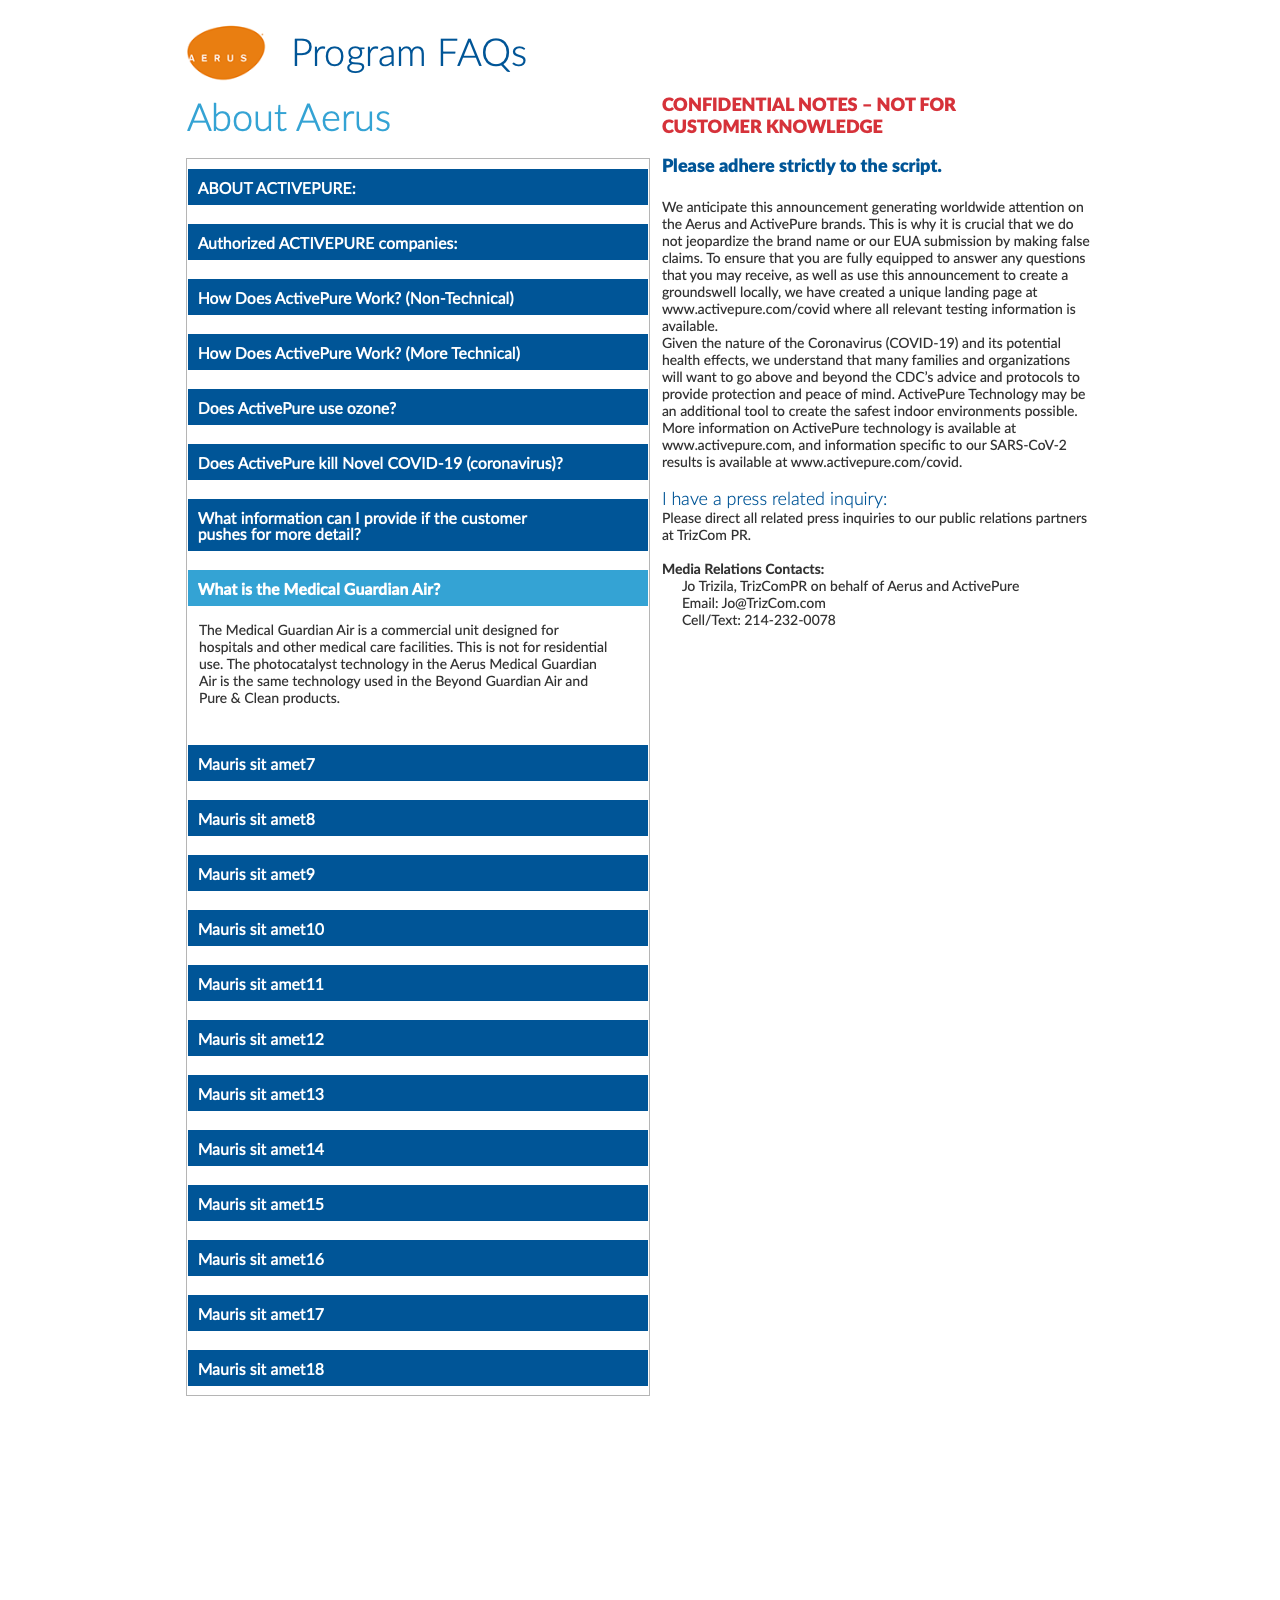
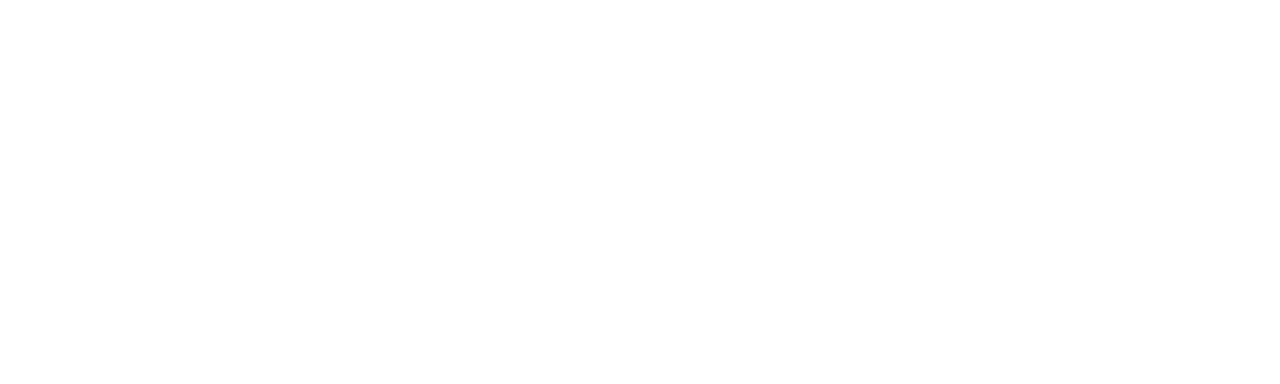
<file: index.html>
<!DOCTYPE html>
<html class="nojs html css_verticalspacer" lang="en-US">
 <head>

  <meta http-equiv="Content-type" content="text/html;charset=UTF-8"/>
  <meta name="generator" content="2018.1.1.386"/>
  <meta name="viewport" content="width=device-width, initial-scale=1.0"/>
  
  <script type="text/javascript">
   // Update the 'nojs'/'js' class on the html node
document.documentElement.className = document.documentElement.className.replace(/\bnojs\b/g, 'js');

// Check that all required assets are uploaded and up-to-date
if(typeof Muse == "undefined") window.Muse = {}; window.Muse.assets = {"required":["museutils.js", "museconfig.js", "webpro.js", "musewpdisclosure.js", "jquery.watch.js", "require.js", "index.css"], "outOfDate":[]};
</script>
  
  <title>Home</title>
  <!-- CSS -->
  <link rel="stylesheet" type="text/css" href="css/site_global.css?crc=444006867"/>
  <link rel="stylesheet" type="text/css" href="css/master_faq-home.css?crc=3974967388"/>
  <link rel="stylesheet" type="text/css" href="css/index.css?crc=4148141003" id="pagesheet"/>
   </head>
 <body>

  <div class="clearfix borderbox" id="page"><!-- column -->
   <div class="clearfix colelem" id="pu192"><!-- group -->
    <div class="clip_frame grpelem" id="u192"><!-- image -->
     <img class="block" id="u192_img" src="images/aerus_llc_main_logo.png?crc=129694230" alt="" data-heightwidthratio="0.6237623762376238" data-image-width="101" data-image-height="63"/>
    </div>
    <img class="grpelem" id="u204-4" alt="Program FAQs" src="images/u204-4.png?crc=379820986" data-image-width="598"/><!-- rasterized frame -->
   </div>
   <div class="clearfix colelem" id="ppu736-4"><!-- group -->
    <div class="clearfix grpelem" id="pu736-4"><!-- column -->
     <img class="colelem" id="u736-4" alt="About Aerus" src="images/u736-4.png?crc=3846044059" data-image-width="460"/><!-- rasterized frame -->
     <ul class="AccordionWidget clearfix colelem" id="accordionu737" data-visibility="changed" style="visibility:hidden"><!-- vertical box -->
      <li class="AccordionPanel clearfix colelem" id="u751"><!-- vertical box --><div class="AccordionPanelTab colelem" id="u754"><!-- state-based BG images --><img alt="ABOUT ACTIVEPURE: " src="images/blank.gif?crc=4208392903"/><div class="fluid_height_spacer"></div></div><div class="AccordionPanelContent disn clearfix colelem" id="u752"><!-- group --><img class="grpelem" id="u753-4" alt="Our patented ActivePure® technology was initially developed in partnership with NASA for applications in the space program. Aerus has evolved the technology for commercial and residential use in air and surface purification. Our ActivePure technology has been recognized by the Space Foundation and Aerus was recently inducted into the Space Technology Hall of Fame - as one of only 75 technologies to receive this honor in thirty years. ActivePure® Technology is trusted by hotels, daycare facilities, professional athletic facilities, the Liberty Bell, and the Ground Zero Museum. " src="images/u753-4.png?crc=409611588" data-image-width="446"/><!-- rasterized frame --></div></li>
      <li class="AccordionPanel clearfix colelem" id="u788"><!-- vertical box --><div class="AccordionPanelTab colelem" id="u789"><!-- state-based BG images --><img alt="Authorized ACTIVEPURE companies: " src="images/blank.gif?crc=4208392903"/><div class="fluid_height_spacer"></div></div><div class="AccordionPanelContent disn clearfix colelem" id="u790"><!-- group --><img class="grpelem" id="u791-19" alt="Aerus has several authorized subsidiaries which carry products with ActivePure technology. These subsidiaries (sister companies) are: ActivTek Airscrubber by Aerus Aerus Beyond by Aerus Vollara Allergy Buyers Club is a sister company which offers “Space Certified Technology” Aerus, its sister companies, and ActivePure are not affiliated with EcoQuest. " src="images/u791-19.png?crc=300690785" data-image-width="432"/><!-- rasterized frame --></div></li>
      <li class="AccordionPanel clearfix colelem" id="u755"><!-- vertical box --><div class="AccordionPanelTab colelem" id="u756"><!-- state-based BG images --><img alt="How Does ActivePure Work? (Non-Technical)" src="images/blank.gif?crc=4208392903"/><div class="fluid_height_spacer"></div></div><div class="AccordionPanelContent disn clearfix colelem" id="u757"><!-- group --><img class="grpelem" id="u758-4" alt="ActivePure® is the only Certified Space Technology that works to continuously clean and protect air and surfaces 24 hours a day. This proprietary technology works by pulling microscopic water and oxygen molecules into the purification unit. Once inside these molecules will pass through an ActivePure® honeycomb cell. Once inside the cell, the molecules are transformed into friendly-yet-powerful hydrogen peroxide molecules. When they’re released back into the air, the supercharged ActivePure® molecules seek and rapidly destroy contaminants, fungi, mold, and odor-causing bacteria – even ones that try to hide in hard-to-reach cracks and crevasses. Unlike a HEPA filter that just removes particulates from the air, the ActivePure® molecules remove viruses, bacteria and VOCs from surfaces and clothes. This technology is completely safe for humans, pets, and plants. " src="images/u758-4.png?crc=4154667777" data-image-width="434"/><!-- rasterized frame --></div></li>
      <li class="AccordionPanel clearfix colelem" id="u769"><!-- vertical box --><div class="AccordionPanelTab colelem" id="u772"><!-- state-based BG images --><img alt="How Does ActivePure Work? (More Technical)" src="images/blank.gif?crc=4208392903"/><div class="fluid_height_spacer"></div></div><div class="AccordionPanelContent disn clearfix colelem" id="u770"><!-- group --><img class="grpelem" id="u771-4" alt="ActivePure® Technology is derived from NASA Technology as used on the International Space Station. It is the only Certified Space Technology in the world in its class. ActivePure® Technology utilizes a proprietary hydrophilic photo catalytic coating, consisting of non-nano titanium dioxide with a proprietary combination of additional transition elements to enhance efficiency. Activated by a specific wavelength of ultraviolet light, oxygen and humidity are extracted from the air to create a host of powerful oxidizers that target air and surface pollution. These oxidizers are extremely effective at destroying bacteria, volatile organic compounds (VOCs) and other environmental contaminants. ActivePure Technology does not create harmful chemicals but instead uses oxidizers found naturally occurring in the environment. These oxidizers are not harmful to humans, pets or plants and are completely safe for indoor use." src="images/u771-4.png?crc=79188384" data-image-width="434"/><!-- rasterized frame --></div></li>
      <li class="AccordionPanel clearfix colelem" id="u762"><!-- vertical box --><div class="AccordionPanelTab colelem" id="u763"><!-- state-based BG images --><img alt="Does ActivePure use ozone?" src="images/blank.gif?crc=4208392903"/><div class="fluid_height_spacer"></div></div><div class="AccordionPanelContent disn clearfix colelem" id="u764"><!-- group --><img class="grpelem" id="u765-4" alt="No. One of the benefits of ActivePure technology is that it accomplishes high levels of air purification without the use of ozone. " width="434" height="53" src="images/u765-4.png?crc=165734007"/><!-- rasterized frame --></div></li>
      <li class="AccordionPanel clearfix colelem" id="u742"><!-- vertical box --><div class="AccordionPanelTab colelem" id="u746"><!-- state-based BG images --><img alt="Does ActivePure kill Novel COVID-19 (coronavirus)? " src="images/blank.gif?crc=4208392903"/><div class="fluid_height_spacer"></div></div><div class="AccordionPanelContent disn clearfix colelem" id="u743"><!-- group --><img class="grpelem" id="u744-10" alt="Please see: In independent laboratory testing of the Aerus Hydroxyl Blaster with ActivePure technology the testing confirmed the product kills the SARS-CoV-2 virus on surfaces. The testing data conducted by independent Food and Drug Administration-compliant laboratory, MRIGlobal established a 99.98% surface kill rate of live SARS-CoV-2 virus in seven hours. As you may know, SARS-CoV-2 is the virus which causes Covid-19. The photocatalyst technology in the Aerus Hydroxyl Blaster is the same technology used in the Beyond Guardian Air and Pure &amp; Clean products. Additionally, Aerus is also running independent laboratory tests to demonstrate the efficacy of ActivePure Technology on airborne SARS-CoV-2 virus. We hope to have results soon. " width="437" height="276" src="images/u744-10.png?crc=4283402278"/><!-- rasterized frame --><div class="grpelem" id="u745"><!-- custom html --><a href=""http://www.activepure.com/covid/">www.activepure.com/covid/</a></div></div></li>
      <li class="AccordionPanel clearfix colelem" id="u747"><!-- vertical box --><div class="AccordionPanelTab colelem" id="u748"><!-- state-based BG images --><img alt="What information can I provide if the customer  pushes for more detail?" src="images/blank.gif?crc=4208392903"/><div class="fluid_height_spacer"></div></div><div class="AccordionPanelContent disn clearfix colelem" id="u749"><!-- group --><img class="grpelem" id="u750-21" alt="Controlled, independent laboratory studies have established the efficacy of ActivePure Technology in Aerus products including: 93% surface kill in three hours of live SARS-CoV-2, even when covered by a protective biofilm, with the Aerus Hydroxyl Blaster with ActivePure Technology   98% surface kill in six hours of live SARS-CoV-2, even when covered by a protective biofilm, with the Aerus Hydroxyl Blaster with ActivePure Technology More information on ActivePure technology is available at www.activepure.com, and information specific to our SARS-CoV-2 results is available at www.activepure.com/covid. " src="images/u750-21.png?crc=4064522354" data-image-width="423"/><!-- rasterized frame --></div></li>
      <li class="AccordionPanel clearfix colelem" id="u738"><!-- vertical box --><div class="AccordionPanelTab colelem" id="u739"><!-- state-based BG images --><img alt="What is the Medical Guardian Air?" src="images/blank.gif?crc=4208392903"/><div class="fluid_height_spacer"></div></div><div class="AccordionPanelContent clearfix colelem" id="u740"><!-- group --><img class="grpelem" id="u741-4" alt="The Medical Guardian Air is a commercial unit designed for hospitals and other medical care facilities. This is not for residential use. The photocatalyst technology in the Aerus Medical Guardian Air is the same technology used in the Beyond Guardian Air and Pure &amp; Clean products." src="images/u741-4.png?crc=118474974" data-image-width="416"/><!-- rasterized frame --></div></li>
      <li class="AccordionPanel clearfix colelem" id="u773"><!-- vertical box --><div class="AccordionPanelTab colelem" id="u775"><!-- state-based BG images --><img alt="Mauris sit amet7" src="images/blank.gif?crc=4208392903"/><div class="fluid_height_spacer"></div></div><div class="AccordionPanelContent disn colelem" id="u774"><!-- simple frame --></div></li>
      <li class="AccordionPanel clearfix colelem" id="u801"><!-- vertical box --><div class="AccordionPanelTab colelem" id="u802"><!-- state-based BG images --><img alt="Mauris sit amet8" src="images/blank.gif?crc=4208392903"/><div class="fluid_height_spacer"></div></div><div class="AccordionPanelContent disn colelem" id="u803"><!-- simple frame --></div></li>
      <li class="AccordionPanel clearfix colelem" id="u776"><!-- vertical box --><div class="AccordionPanelTab colelem" id="u778"><!-- state-based BG images --><img alt="Mauris sit amet9" src="images/blank.gif?crc=4208392903"/><div class="fluid_height_spacer"></div></div><div class="AccordionPanelContent disn colelem" id="u777"><!-- simple frame --></div></li>
      <li class="AccordionPanel clearfix colelem" id="u782"><!-- vertical box --><div class="AccordionPanelTab colelem" id="u784"><!-- state-based BG images --><img alt="Mauris sit amet10" src="images/blank.gif?crc=4208392903"/><div class="fluid_height_spacer"></div></div><div class="AccordionPanelContent disn colelem" id="u783"><!-- simple frame --></div></li>
      <li class="AccordionPanel clearfix colelem" id="u804"><!-- vertical box --><div class="AccordionPanelTab colelem" id="u805"><!-- state-based BG images --><img alt="Mauris sit amet11" src="images/blank.gif?crc=4208392903"/><div class="fluid_height_spacer"></div></div><div class="AccordionPanelContent disn colelem" id="u806"><!-- simple frame --></div></li>
      <li class="AccordionPanel clearfix colelem" id="u779"><!-- vertical box --><div class="AccordionPanelTab colelem" id="u780"><!-- state-based BG images --><img alt="Mauris sit amet12" src="images/blank.gif?crc=4208392903"/><div class="fluid_height_spacer"></div></div><div class="AccordionPanelContent disn colelem" id="u781"><!-- simple frame --></div></li>
      <li class="AccordionPanel clearfix colelem" id="u785"><!-- vertical box --><div class="AccordionPanelTab colelem" id="u786"><!-- state-based BG images --><img alt="Mauris sit amet13" src="images/blank.gif?crc=4208392903"/><div class="fluid_height_spacer"></div></div><div class="AccordionPanelContent disn colelem" id="u787"><!-- simple frame --></div></li>
      <li class="AccordionPanel clearfix colelem" id="u792"><!-- vertical box --><div class="AccordionPanelTab colelem" id="u793"><!-- state-based BG images --><img alt="Mauris sit amet14" src="images/blank.gif?crc=4208392903"/><div class="fluid_height_spacer"></div></div><div class="AccordionPanelContent disn colelem" id="u794"><!-- simple frame --></div></li>
      <li class="AccordionPanel clearfix colelem" id="u766"><!-- vertical box --><div class="AccordionPanelTab colelem" id="u768"><!-- state-based BG images --><img alt="Mauris sit amet15" src="images/blank.gif?crc=4208392903"/><div class="fluid_height_spacer"></div></div><div class="AccordionPanelContent disn colelem" id="u767"><!-- simple frame --></div></li>
      <li class="AccordionPanel clearfix colelem" id="u759"><!-- vertical box --><div class="AccordionPanelTab colelem" id="u761"><!-- state-based BG images --><img alt="Mauris sit amet16" src="images/blank.gif?crc=4208392903"/><div class="fluid_height_spacer"></div></div><div class="AccordionPanelContent disn colelem" id="u760"><!-- simple frame --></div></li>
      <li class="AccordionPanel clearfix colelem" id="u795"><!-- vertical box --><div class="AccordionPanelTab colelem" id="u796"><!-- state-based BG images --><img alt="Mauris sit amet17" src="images/blank.gif?crc=4208392903"/><div class="fluid_height_spacer"></div></div><div class="AccordionPanelContent disn colelem" id="u797"><!-- simple frame --></div></li>
      <li class="AccordionPanel clearfix colelem" id="u798"><!-- vertical box --><div class="AccordionPanelTab colelem" id="u799"><!-- state-based BG images --><img alt="Mauris sit amet18" src="images/blank.gif?crc=4208392903"/><div class="fluid_height_spacer"></div></div><div class="AccordionPanelContent disn colelem" id="u800"><!-- simple frame --></div></li>
     </ul>
    </div>
    <img class="grpelem" id="u807-33" alt="CONFIDENTIAL NOTES – NOT FOR  CUSTOMER KNOWLEDGE Please adhere strictly to the script. We anticipate this announcement generating worldwide attention on the Aerus and ActivePure brands. This is why it is crucial that we do not jeopardize the brand name or our EUA submission by making false claims. To ensure that you are fully equipped to answer any questions that you may receive, as well as use this announcement to create a groundswell locally, we have created a unique landing page at www.activepure.com/covid where all relevant testing information is available. Given the nature of the Coronavirus (COVID-19) and its potential health effects, we understand that many families and organizations will want to go above and beyond the CDC’s advice and protocols to provide protection and peace of mind. ActivePure Technology may be an additional tool to create the safest indoor environments possible. More information on ActivePure technology is available at www.activepure.com, and information specific to our SARS-CoV-2 results is available at www.activepure.com/covid. I have a press related inquiry: Please direct all related press inquiries to our public relations partners at TrizCom PR.  Media Relations Contacts: Jo Trizila, TrizComPR on behalf of Aerus and ActivePure Email: Jo@TrizCom.com Cell/Text: 214-232-0078 " src="images/u807-33.png?crc=3927748437" data-image-width="432"/><!-- rasterized frame -->
   </div>
   <div class="verticalspacer" data-offset-top="1056" data-content-above-spacer="1055" data-content-below-spacer="587" data-sizePolicy="fixed" data-pintopage="page_fixedLeft"></div>
  </div>
  <div class="preload_images">
   <img class="preload" src="images/u754-r.png?crc=531569010" alt=""/>
   <img class="preload" src="images/u754-m.png?crc=4209924422" alt=""/>
   <img class="preload" src="images/u754-a.png?crc=444053461" alt=""/>
   <img class="preload" src="images/u789-r.png?crc=3846925106" alt=""/>
   <img class="preload" src="images/u789-m.png?crc=3777503198" alt=""/>
   <img class="preload" src="images/u789-a.png?crc=511724418" alt=""/>
   <img class="preload" src="images/u756-r.png?crc=3773165414" alt=""/>
   <img class="preload" src="images/u756-m.png?crc=368133467" alt=""/>
   <img class="preload" src="images/u756-a.png?crc=76545610" alt=""/>
   <img class="preload" src="images/u772-r.png?crc=477906092" alt=""/>
   <img class="preload" src="images/u772-m.png?crc=3875338441" alt=""/>
   <img class="preload" src="images/u772-a.png?crc=40763582" alt=""/>
   <img class="preload" src="images/u763-r.png?crc=4025782335" alt=""/>
   <img class="preload" src="images/u763-m.png?crc=3992586151" alt=""/>
   <img class="preload" src="images/u763-a.png?crc=3898047428" alt=""/>
   <img class="preload" src="images/u746-r.png?crc=3944637220" alt=""/>
   <img class="preload" src="images/u746-m.png?crc=4118660756" alt=""/>
   <img class="preload" src="images/u746-a.png?crc=115502377" alt=""/>
   <img class="preload" src="images/u748-r.png?crc=115703349" alt=""/>
   <img class="preload" src="images/u748-m.png?crc=370403471" alt=""/>
   <img class="preload" src="images/u748-a.png?crc=3882412411" alt=""/>
   <img class="preload" src="images/u739-r.png?crc=248801261" alt=""/>
   <img class="preload" src="images/u739-m.png?crc=3942957909" alt=""/>
   <img class="preload" src="images/u739-a.png?crc=471194936" alt=""/>
   <img class="preload" src="images/u775-r.png?crc=285147525" alt=""/>
   <img class="preload" src="images/u775-m.png?crc=111920053" alt=""/>
   <img class="preload" src="images/u775-a.png?crc=382798982" alt=""/>
   <img class="preload" src="images/u802-r.png?crc=35050314" alt=""/>
   <img class="preload" src="images/u802-m.png?crc=4158205985" alt=""/>
   <img class="preload" src="images/u802-a.png?crc=4089216002" alt=""/>
   <img class="preload" src="images/u778-r.png?crc=373083417" alt=""/>
   <img class="preload" src="images/u778-m.png?crc=378462300" alt=""/>
   <img class="preload" src="images/u778-a.png?crc=213673131" alt=""/>
   <img class="preload" src="images/u784-r.png?crc=4099192652" alt=""/>
   <img class="preload" src="images/u784-m.png?crc=23414719" alt=""/>
   <img class="preload" src="images/u784-a.png?crc=231116479" alt=""/>
   <img class="preload" src="images/u805-r.png?crc=329495711" alt=""/>
   <img class="preload" src="images/u805-m.png?crc=3963163971" alt=""/>
   <img class="preload" src="images/u805-a.png?crc=165929788" alt=""/>
   <img class="preload" src="images/u780-r.png?crc=3831727343" alt=""/>
   <img class="preload" src="images/u780-m.png?crc=402120449" alt=""/>
   <img class="preload" src="images/u780-a.png?crc=249157675" alt=""/>
   <img class="preload" src="images/u786-r.png?crc=109242018" alt=""/>
   <img class="preload" src="images/u786-m.png?crc=3953372095" alt=""/>
   <img class="preload" src="images/u786-a.png?crc=181370048" alt=""/>
   <img class="preload" src="images/u793-r.png?crc=4192349126" alt=""/>
   <img class="preload" src="images/u793-m.png?crc=4084217625" alt=""/>
   <img class="preload" src="images/u793-a.png?crc=4246960632" alt=""/>
   <img class="preload" src="images/u768-r.png?crc=534105261" alt=""/>
   <img class="preload" src="images/u768-m.png?crc=3924652348" alt=""/>
   <img class="preload" src="images/u768-a.png?crc=73247484" alt=""/>
   <img class="preload" src="images/u761-r.png?crc=42845043" alt=""/>
   <img class="preload" src="images/u761-m.png?crc=3839511837" alt=""/>
   <img class="preload" src="images/u761-a.png?crc=4175379521" alt=""/>
   <img class="preload" src="images/u796-r.png?crc=514580602" alt=""/>
   <img class="preload" src="images/u796-m.png?crc=358727565" alt=""/>
   <img class="preload" src="images/u796-a.png?crc=3791164032" alt=""/>
   <img class="preload" src="images/u799-r.png?crc=86932974" alt=""/>
   <img class="preload" src="images/u799-m.png?crc=275837415" alt=""/>
   <img class="preload" src="images/u799-a.png?crc=242127753" alt=""/>
  </div>
  <!-- Other scripts -->
  <script type="text/javascript">
   // Decide whether to suppress missing file error or not based on preference setting
var suppressMissingFileError = false
</script>
  <script type="text/javascript">
   window.Muse.assets.check=function(c){if(!window.Muse.assets.checked){window.Muse.assets.checked=!0;var b={},d=function(a,b){if(window.getComputedStyle){var c=window.getComputedStyle(a,null);return c&&c.getPropertyValue(b)||c&&c[b]||""}if(document.documentElement.currentStyle)return(c=a.currentStyle)&&c[b]||a.style&&a.style[b]||"";return""},a=function(a){if(a.match(/^rgb/))return a=a.replace(/\s+/g,"").match(/([\d\,]+)/gi)[0].split(","),(parseInt(a[0])<<16)+(parseInt(a[1])<<8)+parseInt(a[2]);if(a.match(/^\#/))return parseInt(a.substr(1),
16);return 0},f=function(f){for(var g=document.getElementsByTagName("link"),j=0;j<g.length;j++)if("text/css"==g[j].type){var l=(g[j].href||"").match(/\/?css\/([\w\-]+\.css)\?crc=(\d+)/);if(!l||!l[1]||!l[2])break;b[l[1]]=l[2]}g=document.createElement("div");g.className="version";g.style.cssText="display:none; width:1px; height:1px;";document.getElementsByTagName("body")[0].appendChild(g);for(j=0;j<Muse.assets.required.length;){var l=Muse.assets.required[j],k=l.match(/([\w\-\.]+)\.(\w+)$/),i=k&&k[1]?
k[1]:null,k=k&&k[2]?k[2]:null;switch(k.toLowerCase()){case "css":i=i.replace(/\W/gi,"_").replace(/^([^a-z])/gi,"_$1");g.className+=" "+i;i=a(d(g,"color"));k=a(d(g,"backgroundColor"));i!=0||k!=0?(Muse.assets.required.splice(j,1),"undefined"!=typeof b[l]&&(i!=b[l]>>>24||k!=(b[l]&16777215))&&Muse.assets.outOfDate.push(l)):j++;g.className="version";break;case "js":j++;break;default:throw Error("Unsupported file type: "+k);}}c?c().jquery!="1.8.3"&&Muse.assets.outOfDate.push("jquery-1.8.3.min.js"):Muse.assets.required.push("jquery-1.8.3.min.js");
g.parentNode.removeChild(g);if(Muse.assets.outOfDate.length||Muse.assets.required.length)g="Some files on the server may be missing or incorrect. Clear browser cache and try again. If the problem persists please contact website author.",f&&Muse.assets.outOfDate.length&&(g+="\nOut of date: "+Muse.assets.outOfDate.join(",")),f&&Muse.assets.required.length&&(g+="\nMissing: "+Muse.assets.required.join(",")),suppressMissingFileError?(g+="\nUse SuppressMissingFileError key in AppPrefs.xml to show missing file error pop up.",console.log(g)):alert(g)};location&&location.search&&location.search.match&&location.search.match(/muse_debug/gi)?
setTimeout(function(){f(!0)},5E3):f()}};
var muse_init=function(){require.config({baseUrl:""});require(["jquery","museutils","whatinput","webpro","musewpdisclosure","jquery.watch"],function(c){var $ = c;$(document).ready(function(){try{
window.Muse.assets.check($);/* body */
Muse.Utils.transformMarkupToFixBrowserProblemsPreInit();/* body */
Muse.Utils.prepHyperlinks(true);/* body */
Muse.Utils.makeButtonsVisibleAfterSettingMinWidth();/* body */
Muse.Utils.initWidget('#accordionu737', ['#bp_infinity'], function(elem) { return new WebPro.Widget.Accordion(elem, {canCloseAll:false,defaultIndex:7}); });/* #accordionu737 */
Muse.Utils.fullPage('#page');/* 100% height page */
Muse.Utils.showWidgetsWhenReady();/* body */
Muse.Utils.transformMarkupToFixBrowserProblems();/* body */
}catch(b){if(b&&"function"==typeof b.notify?b.notify():Muse.Assert.fail("Error calling selector function: "+b),false)throw b;}})})};

</script>
  <!-- RequireJS script -->
  <script src="scripts/require.js?crc=4177726516" type="text/javascript" async data-main="scripts/museconfig.js?crc=3936894949" onload="if (requirejs) requirejs.onError = function(requireType, requireModule) { if (requireType && requireType.toString && requireType.toString().indexOf && 0 <= requireType.toString().indexOf('#scripterror')) window.Muse.assets.check(); }" onerror="window.Muse.assets.check();"></script>
   </body>
</html>
</file>
<file: css/site_global.css>
html{min-height:100%;min-width:100%;-ms-text-size-adjust:none;}body,div,dl,dt,dd,ul,ol,li,nav,h1,h2,h3,h4,h5,h6,pre,code,form,fieldset,legend,input,button,textarea,p,blockquote,th,td,a{margin:0px;padding:0px;border-width:0px;border-style:solid;border-color:transparent;-webkit-transform-origin:left top;-ms-transform-origin:left top;-o-transform-origin:left top;transform-origin:left top;background-repeat:no-repeat;}button.submit-btn{-moz-box-sizing:content-box;-webkit-box-sizing:content-box;box-sizing:content-box;}.transition{-webkit-transition-property:background-image,background-position,background-color,border-color,border-radius,color,font-size,font-style,font-weight,letter-spacing,line-height,text-align,box-shadow,text-shadow,opacity;transition-property:background-image,background-position,background-color,border-color,border-radius,color,font-size,font-style,font-weight,letter-spacing,line-height,text-align,box-shadow,text-shadow,opacity;}.transition *{-webkit-transition:inherit;transition:inherit;}table{border-collapse:collapse;border-spacing:0px;}fieldset,img{border:0px;border-style:solid;-webkit-transform-origin:left top;-ms-transform-origin:left top;-o-transform-origin:left top;transform-origin:left top;}address,caption,cite,code,dfn,em,strong,th,var,optgroup{font-style:inherit;font-weight:inherit;}del,ins{text-decoration:none;}li{list-style:none;}caption,th{text-align:left;}h1,h2,h3,h4,h5,h6{font-size:100%;font-weight:inherit;}input,button,textarea,select,optgroup,option{font-family:inherit;font-size:inherit;font-style:inherit;font-weight:inherit;}.form-grp input,.form-grp textarea{-webkit-appearance:none;-webkit-border-radius:0;}body{font-family:Arial, Helvetica Neue, Helvetica, sans-serif;text-align:left;font-size:14px;line-height:17px;word-wrap:break-word;text-rendering:optimizeLegibility;-moz-font-feature-settings:'liga';-ms-font-feature-settings:'liga';-webkit-font-feature-settings:'liga';font-feature-settings:'liga';}a:link{color:#0000FF;text-decoration:underline;}a:visited{color:#800080;text-decoration:underline;}a:hover{color:#0000FF;text-decoration:underline;}a:active{color:#EE0000;text-decoration:underline;}a.nontext{color:black;text-decoration:none;font-style:normal;font-weight:normal;}.normal_text{color:#000000;direction:ltr;font-family:Arial, Helvetica Neue, Helvetica, sans-serif;font-size:14px;font-style:normal;font-weight:normal;letter-spacing:0px;line-height:17px;text-align:left;text-decoration:none;text-indent:0px;text-transform:none;vertical-align:0px;padding:0px;}.list0 li:before{position:absolute;right:100%;letter-spacing:0px;text-decoration:none;font-weight:normal;font-style:normal;}.rtl-list li:before{right:auto;left:100%;}.nls-None > li:before,.nls-None .list3 > li:before,.nls-None .list6 > li:before{margin-right:6px;content:'•';}.nls-None .list1 > li:before,.nls-None .list4 > li:before,.nls-None .list7 > li:before{margin-right:6px;content:'○';}.nls-None,.nls-None .list1,.nls-None .list2,.nls-None .list3,.nls-None .list4,.nls-None .list5,.nls-None .list6,.nls-None .list7,.nls-None .list8{padding-left:34px;}.nls-None.rtl-list,.nls-None .list1.rtl-list,.nls-None .list2.rtl-list,.nls-None .list3.rtl-list,.nls-None .list4.rtl-list,.nls-None .list5.rtl-list,.nls-None .list6.rtl-list,.nls-None .list7.rtl-list,.nls-None .list8.rtl-list{padding-left:0px;padding-right:34px;}.nls-None .list2 > li:before,.nls-None .list5 > li:before,.nls-None .list8 > li:before{margin-right:6px;content:'-';}.nls-None.rtl-list > li:before,.nls-None .list1.rtl-list > li:before,.nls-None .list2.rtl-list > li:before,.nls-None .list3.rtl-list > li:before,.nls-None .list4.rtl-list > li:before,.nls-None .list5.rtl-list > li:before,.nls-None .list6.rtl-list > li:before,.nls-None .list7.rtl-list > li:before,.nls-None .list8.rtl-list > li:before{margin-right:0px;margin-left:6px;}.TabbedPanelsTab{white-space:nowrap;}.MenuBar .MenuBarView,.MenuBar .SubMenuView{display:block;list-style:none;}.MenuBar .SubMenu{display:none;position:absolute;}.NoWrap{white-space:nowrap;word-wrap:normal;}.rootelem{margin-left:auto;margin-right:auto;}.colelem{display:inline;float:left;clear:both;}.clearfix:after{content:"\0020";visibility:hidden;display:block;height:0px;clear:both;}*:first-child+html .clearfix{zoom:1;}.clip_frame{overflow:hidden;}.popup_anchor{position:relative;width:0px;height:0px;}.allow_click_through *{pointer-events:auto;}.popup_element{z-index:100000;}.svg{display:block;vertical-align:top;}span.wrap{content:'';clear:left;display:block;}span.actAsInlineDiv{display:inline-block;}.position_content,.excludeFromNormalFlow{float:left;}.preload_images{position:absolute;overflow:hidden;left:-9999px;top:-9999px;height:1px;width:1px;}.preload{height:1px;width:1px;}.animateStates{-webkit-transition:0.3s ease-in-out;-moz-transition:0.3s ease-in-out;-o-transition:0.3s ease-in-out;transition:0.3s ease-in-out;}[data-whatinput="mouse"] *:focus,[data-whatinput="touch"] *:focus,input:focus,textarea:focus{outline:none;}textarea{resize:none;overflow:auto;}.allow_click_through,.fld-prompt{pointer-events:none;}.wrapped-input{position:absolute;top:0px;left:0px;background:transparent;border:none;}.submit-btn{z-index:50000;cursor:pointer;}.anchor_item{width:22px;height:18px;}.MenuBar .SubMenuVisible,.MenuBarVertical .SubMenuVisible,.MenuBar .SubMenu .SubMenuVisible,.popup_element.Active,span.actAsPara,.actAsDiv,a.nonblock.nontext,img.block{display:block;}.widget_invisible,.js .invi,.js .mse_pre_init{visibility:hidden;}.ose_ei{visibility:hidden;z-index:0;}.no_vert_scroll{overflow-y:hidden;}.always_vert_scroll{overflow-y:scroll;}.always_horz_scroll{overflow-x:scroll;}.fullscreen{overflow:hidden;left:0px;top:0px;position:fixed;height:100%;width:100%;-moz-box-sizing:border-box;-webkit-box-sizing:border-box;-ms-box-sizing:border-box;box-sizing:border-box;}.fullwidth{position:absolute;}.borderbox{-moz-box-sizing:border-box;-webkit-box-sizing:border-box;-ms-box-sizing:border-box;box-sizing:border-box;}.scroll_wrapper{position:absolute;overflow:auto;left:0px;right:0px;top:0px;bottom:0px;padding-top:0px;padding-bottom:0px;margin-top:0px;margin-bottom:0px;}.browser_width > *{position:absolute;left:0px;right:0px;}.grpelem,.accordion_wrapper{display:inline;float:left;}.fld-checkbox input[type=checkbox],.fld-radiobutton input[type=radio]{position:absolute;overflow:hidden;clip:rect(0px, 0px, 0px, 0px);height:1px;width:1px;margin:-1px;padding:0px;border:0px;}.fld-checkbox input[type=checkbox] + label,.fld-radiobutton input[type=radio] + label{display:inline-block;background-repeat:no-repeat;cursor:pointer;float:left;width:100%;height:100%;}.pointer_cursor,.fld-recaptcha-mode,.fld-recaptcha-refresh,.fld-recaptcha-help{cursor:pointer;}p,h1,h2,h3,h4,h5,h6,ol,ul,span.actAsPara{max-height:1000000px;}.superscript{vertical-align:super;font-size:66%;line-height:0px;}.subscript{vertical-align:sub;font-size:66%;line-height:0px;}.horizontalSlideShow{-ms-touch-action:pan-y;touch-action:pan-y;}.verticalSlideShow{-ms-touch-action:pan-x;touch-action:pan-x;}.colelem100,.verticalspacer{clear:both;}.list0 li,.MenuBar .MenuItemContainer,.SlideShowContentPanel .fullscreen img,.css_verticalspacer .verticalspacer{position:relative;}.popup_element.Inactive,.js .disn,.js .an_invi,.hidden,.breakpoint{display:none;}#muse_css_mq{position:absolute;display:none;background-color:#FFFFFE;}.fluid_height_spacer{width:0.01px;}.muse_check_css{display:none;position:fixed;}@media screen and (-webkit-min-device-pixel-ratio:0){body{text-rendering:auto;}}
</file>
<file: css/master_faq-home.css>
#u192{background-color:transparent;}#u204-4{display:block;vertical-align:top;}
</file>
<file: css/index.css>
.version.index{color:#0000F7;background-color:#3F9BCB;}#page{z-index:1;min-height:653.45px;background-image:none;border-width:0px;border-color:#000000;background-color:transparent;padding-top:20px;padding-bottom:320.54999999999995px;width:100%;max-width:960px;margin-left:auto;margin-right:auto;}#pu192{z-index:2;width:73.86%;margin-left:2.09%;}#u192{z-index:2;position:relative;margin-right:-10000px;width:14.25%;}#u204-4{z-index:4;position:relative;margin-right:-10000px;margin-top:8px;width:84.35%;left:15.66%;}#ppu736-4{z-index:0;margin-top:10px;width:94.48%;margin-left:2.82%;}#pu736-4{z-index:8;padding-bottom:0px;margin-bottom:-1px;margin-right:-10000px;width:51.16%;margin-left:-0.12%;}#u736-4{z-index:8;display:block;vertical-align:top;position:relative;width:99.14%;margin-left:0.22%;}#accordionu737{z-index:12;border-style:solid;border-width:1px;border-color:#B5B5B5;background-color:transparent;margin-top:19px;position:relative;width:99.57%;}#u751{z-index:13;background-color:transparent;position:relative;width:100%;}#u754{z-index:15;vertical-align:top;position:relative;width:100%;background:transparent url("../images/u754.png?crc=4018823048") no-repeat center;background-size:100%;}#u754:hover{background:transparent url("../images/u754-r.png?crc=531569010") no-repeat center;background-size:100%;}#u754:active{background:transparent url("../images/u754-m.png?crc=4209924422") no-repeat center;background-size:100%;}#u754.AccordionPanelTabOpen{background:transparent url("../images/u754-a.png?crc=444053461") no-repeat center;background-size:100%;}#u752{z-index:19;border-color:#FFFFFF;background-color:#FFFFFF;padding-bottom:11px;position:relative;width:100%;}#u753-4{z-index:20;display:block;vertical-align:top;position:relative;margin-right:-10000px;width:96.54%;left:2.17%;}#u788{z-index:24;background-color:transparent;position:relative;width:100%;}#u789{z-index:26;vertical-align:top;position:relative;width:100%;background:transparent url("../images/u789.png?crc=3923966088") no-repeat center;background-size:100%;}#u789:hover{background:transparent url("../images/u789-r.png?crc=3846925106") no-repeat center;background-size:100%;}#u789:active{background:transparent url("../images/u789-m.png?crc=3777503198") no-repeat center;background-size:100%;}#u789.AccordionPanelTabOpen{background:transparent url("../images/u789-a.png?crc=511724418") no-repeat center;background-size:100%;}#u790{z-index:30;border-color:#FFFFFF;background-color:#FFFFFF;padding-bottom:13px;position:relative;width:100%;}#u791-19{z-index:31;display:block;vertical-align:top;position:relative;margin-right:-10000px;width:93.51%;left:2.17%;}#u755{z-index:50;background-color:transparent;position:relative;width:100%;}#u756{z-index:52;vertical-align:top;position:relative;width:100%;background:transparent url("../images/u756.png?crc=4239548769") no-repeat center;background-size:100%;}#u756:hover{background:transparent url("../images/u756-r.png?crc=3773165414") no-repeat center;background-size:100%;}#u756:active{background:transparent url("../images/u756-m.png?crc=368133467") no-repeat center;background-size:100%;}#u756.AccordionPanelTabOpen{background:transparent url("../images/u756-a.png?crc=76545610") no-repeat center;background-size:100%;}#u757{z-index:56;border-color:#FFFFFF;background-color:#FFFFFF;padding-bottom:29px;position:relative;width:100%;}#u758-4{z-index:57;display:block;vertical-align:top;position:relative;margin-right:-10000px;width:93.94%;left:2.17%;}#u769{z-index:61;background-color:transparent;position:relative;width:100%;}#u772{z-index:63;vertical-align:top;position:relative;width:100%;background:transparent url("../images/u772.png?crc=3988043") no-repeat center;background-size:100%;}#u772:hover{background:transparent url("../images/u772-r.png?crc=477906092") no-repeat center;background-size:100%;}#u772:active{background:transparent url("../images/u772-m.png?crc=3875338441") no-repeat center;background-size:100%;}#u772.AccordionPanelTabOpen{background:transparent url("../images/u772-a.png?crc=40763582") no-repeat center;background-size:100%;}#u770{z-index:67;border-color:#FFFFFF;background-color:#FFFFFF;padding-bottom:11px;position:relative;width:100%;}#u771-4{z-index:68;display:block;vertical-align:top;position:relative;margin-right:-10000px;width:93.94%;left:3.04%;}#u762{z-index:72;background-color:transparent;position:relative;width:100%;}#u763{z-index:74;vertical-align:top;position:relative;width:100%;background:transparent url("../images/u763.png?crc=4070664968") no-repeat center;background-size:100%;}#u763:hover{background:transparent url("../images/u763-r.png?crc=4025782335") no-repeat center;background-size:100%;}#u763:active{background:transparent url("../images/u763-m.png?crc=3992586151") no-repeat center;background-size:100%;}#u763.AccordionPanelTabOpen{background:transparent url("../images/u763-a.png?crc=3898047428") no-repeat center;background-size:100%;}#u764{z-index:78;border-color:#FFFFFF;background-color:#FFFFFF;padding-bottom:7px;position:relative;width:100%;}#u765-4{z-index:79;display:block;vertical-align:top;position:relative;margin-right:-10000px;margin-top:6px;left:2.39%;}#u742{z-index:83;background-color:transparent;position:relative;width:100%;}#u746{z-index:85;vertical-align:top;position:relative;width:100%;background:transparent url("../images/u746.png?crc=4010135555") no-repeat center;background-size:100%;}#u746:hover{background:transparent url("../images/u746-r.png?crc=3944637220") no-repeat center;background-size:100%;}#u746:active{background:transparent url("../images/u746-m.png?crc=4118660756") no-repeat center;background-size:100%;}#u746.AccordionPanelTabOpen{background:transparent url("../images/u746-a.png?crc=115502377") no-repeat center;background-size:100%;}#u743{z-index:89;border-color:#FFFFFF;background-color:#FFFFFF;padding-bottom:1px;position:relative;width:100%;}#u744-10{z-index:90;display:block;vertical-align:top;position:relative;margin-right:-10000px;margin-top:6px;left:2.39%;}#u745{z-index:100;min-height:99px;border-width:0px;border-color:transparent;background-color:transparent;position:relative;margin-right:-10000px;margin-top:7px;width:42.86%;left:18.84%;}#u747{z-index:101;background-color:transparent;position:relative;width:100%;}#u748{z-index:103;vertical-align:top;position:relative;width:100%;background:transparent url("../images/u748.png?crc=4221233654") no-repeat center;background-size:100%;}#u748 .fluid_height_spacer{padding-bottom:11.688311688311687%;}#u748:hover{background:transparent url("../images/u748-r.png?crc=115703349") no-repeat center;background-size:100%;}#u748:active{background:transparent url("../images/u748-m.png?crc=370403471") no-repeat center;background-size:100%;}#u748.AccordionPanelTabOpen{background:transparent url("../images/u748-a.png?crc=3882412411") no-repeat center;background-size:100%;}#u749{z-index:107;border-color:#FFFFFF;background-color:#FFFFFF;position:relative;width:100%;}#u750-21{z-index:108;display:block;vertical-align:top;position:relative;margin-right:-10000px;margin-top:16px;width:91.56%;left:2.82%;}#u738{z-index:129;background-color:transparent;position:relative;width:100%;}#u739{z-index:131;vertical-align:top;position:relative;width:100%;background:transparent url("../images/u739.png?crc=185412181") no-repeat center;background-size:100%;}#u739:hover{background:transparent url("../images/u739-r.png?crc=248801261") no-repeat center;background-size:100%;}#u739:active{background:transparent url("../images/u739-m.png?crc=3942957909") no-repeat center;background-size:100%;}#u739.AccordionPanelTabOpen{background:transparent url("../images/u739-a.png?crc=471194936") no-repeat center;background-size:100%;}#u740{z-index:135;border-color:#FFFFFF;background-color:#FFFFFF;padding-bottom:10px;position:relative;width:100%;}#u741-4{z-index:136;display:block;vertical-align:top;position:relative;margin-right:-10000px;margin-top:6px;width:90.05%;left:2.6%;}#u773{z-index:140;background-color:transparent;position:relative;width:100%;}#u775{z-index:142;vertical-align:top;position:relative;width:100%;background:transparent url("../images/u775.png?crc=3767588361") no-repeat center;background-size:100%;}#u775:hover{background:transparent url("../images/u775-r.png?crc=285147525") no-repeat center;background-size:100%;}#u775:active{background:transparent url("../images/u775-m.png?crc=111920053") no-repeat center;background-size:100%;}#u775.AccordionPanelTabOpen{background:transparent url("../images/u775-a.png?crc=382798982") no-repeat center;background-size:100%;}#u774{z-index:146;height:120px;border-color:#FFFFFF;background-color:#FFFFFF;position:relative;width:100%;}#u801{z-index:147;background-color:transparent;position:relative;width:100%;}#u802{z-index:149;vertical-align:top;position:relative;width:100%;background:transparent url("../images/u802.png?crc=71383825") no-repeat center;background-size:100%;}#u802:hover{background:transparent url("../images/u802-r.png?crc=35050314") no-repeat center;background-size:100%;}#u802:active{background:transparent url("../images/u802-m.png?crc=4158205985") no-repeat center;background-size:100%;}#u802.AccordionPanelTabOpen{background:transparent url("../images/u802-a.png?crc=4089216002") no-repeat center;background-size:100%;}#u803{z-index:153;height:120px;border-color:#FFFFFF;background-color:#FFFFFF;position:relative;width:100%;}#u776{z-index:154;background-color:transparent;position:relative;width:100%;}#u778{z-index:156;vertical-align:top;position:relative;width:100%;background:transparent url("../images/u778.png?crc=303250443") no-repeat center;background-size:100%;}#u778:hover{background:transparent url("../images/u778-r.png?crc=373083417") no-repeat center;background-size:100%;}#u778:active{background:transparent url("../images/u778-m.png?crc=378462300") no-repeat center;background-size:100%;}#u778.AccordionPanelTabOpen{background:transparent url("../images/u778-a.png?crc=213673131") no-repeat center;background-size:100%;}#u777{z-index:160;height:120px;border-color:#FFFFFF;background-color:#FFFFFF;position:relative;width:100%;}#u782{z-index:161;background-color:transparent;position:relative;width:100%;}#u784{z-index:163;vertical-align:top;position:relative;width:100%;background:transparent url("../images/u784.png?crc=240590753") no-repeat center;background-size:100%;}#u784:hover{background:transparent url("../images/u784-r.png?crc=4099192652") no-repeat center;background-size:100%;}#u784:active{background:transparent url("../images/u784-m.png?crc=23414719") no-repeat center;background-size:100%;}#u784.AccordionPanelTabOpen{background:transparent url("../images/u784-a.png?crc=231116479") no-repeat center;background-size:100%;}#u783{z-index:167;height:120px;border-color:#FFFFFF;background-color:#FFFFFF;position:relative;width:100%;}#u804{z-index:168;background-color:transparent;position:relative;width:100%;}#u805{z-index:170;vertical-align:top;position:relative;width:100%;background:transparent url("../images/u805.png?crc=534815111") no-repeat center;background-size:100%;}#u805:hover{background:transparent url("../images/u805-r.png?crc=329495711") no-repeat center;background-size:100%;}#u805:active{background:transparent url("../images/u805-m.png?crc=3963163971") no-repeat center;background-size:100%;}#u805.AccordionPanelTabOpen{background:transparent url("../images/u805-a.png?crc=165929788") no-repeat center;background-size:100%;}#u806{z-index:174;height:120px;border-color:#FFFFFF;background-color:#FFFFFF;position:relative;width:100%;}#u779{z-index:175;background-color:transparent;position:relative;width:100%;}#u780{z-index:177;vertical-align:top;position:relative;width:100%;background:transparent url("../images/u780.png?crc=2114897") no-repeat center;background-size:100%;}#u780:hover{background:transparent url("../images/u780-r.png?crc=3831727343") no-repeat center;background-size:100%;}#u780:active{background:transparent url("../images/u780-m.png?crc=402120449") no-repeat center;background-size:100%;}#u780.AccordionPanelTabOpen{background:transparent url("../images/u780-a.png?crc=249157675") no-repeat center;background-size:100%;}#u781{z-index:181;height:120px;border-color:#FFFFFF;background-color:#FFFFFF;position:relative;width:100%;}#u785{z-index:182;background-color:transparent;position:relative;width:100%;}#u786{z-index:184;vertical-align:top;position:relative;width:100%;background:transparent url("../images/u786.png?crc=4044839234") no-repeat center;background-size:100%;}#u786:hover{background:transparent url("../images/u786-r.png?crc=109242018") no-repeat center;background-size:100%;}#u786:active{background:transparent url("../images/u786-m.png?crc=3953372095") no-repeat center;background-size:100%;}#u786.AccordionPanelTabOpen{background:transparent url("../images/u786-a.png?crc=181370048") no-repeat center;background-size:100%;}#u787{z-index:188;height:120px;border-color:#FFFFFF;background-color:#FFFFFF;position:relative;width:100%;}#u792{z-index:189;background-color:transparent;position:relative;width:100%;}#u793{z-index:191;vertical-align:top;position:relative;width:100%;background:transparent url("../images/u793.png?crc=3844802520") no-repeat center;background-size:100%;}#u793:hover{background:transparent url("../images/u793-r.png?crc=4192349126") no-repeat center;background-size:100%;}#u793:active{background:transparent url("../images/u793-m.png?crc=4084217625") no-repeat center;background-size:100%;}#u793.AccordionPanelTabOpen{background:transparent url("../images/u793-a.png?crc=4246960632") no-repeat center;background-size:100%;}#u794{z-index:195;height:120px;border-color:#FFFFFF;background-color:#FFFFFF;position:relative;width:100%;}#u766{z-index:196;background-color:transparent;position:relative;width:100%;}#u768{z-index:198;vertical-align:top;position:relative;width:100%;background:transparent url("../images/u768.png?crc=233955738") no-repeat center;background-size:100%;}#u768:hover{background:transparent url("../images/u768-r.png?crc=534105261") no-repeat center;background-size:100%;}#u768:active{background:transparent url("../images/u768-m.png?crc=3924652348") no-repeat center;background-size:100%;}#u768.AccordionPanelTabOpen{background:transparent url("../images/u768-a.png?crc=73247484") no-repeat center;background-size:100%;}#u767{z-index:202;height:120px;border-color:#FFFFFF;background-color:#FFFFFF;position:relative;width:100%;}#u759{z-index:203;background-color:transparent;position:relative;width:100%;}#u761{z-index:205;vertical-align:top;position:relative;width:100%;background:transparent url("../images/u761.png?crc=3918158253") no-repeat center;background-size:100%;}#u761:hover{background:transparent url("../images/u761-r.png?crc=42845043") no-repeat center;background-size:100%;}#u761:active{background:transparent url("../images/u761-m.png?crc=3839511837") no-repeat center;background-size:100%;}#u761.AccordionPanelTabOpen{background:transparent url("../images/u761-a.png?crc=4175379521") no-repeat center;background-size:100%;}#u760{z-index:209;height:120px;border-color:#FFFFFF;background-color:#FFFFFF;position:relative;width:100%;}#u795{z-index:210;background-color:transparent;position:relative;width:100%;}#u796{z-index:212;vertical-align:top;position:relative;width:100%;background:transparent url("../images/u796.png?crc=4118786692") no-repeat center;background-size:100%;}#u796:hover{background:transparent url("../images/u796-r.png?crc=514580602") no-repeat center;background-size:100%;}#u796:active{background:transparent url("../images/u796-m.png?crc=358727565") no-repeat center;background-size:100%;}#u796.AccordionPanelTabOpen{background:transparent url("../images/u796-a.png?crc=3791164032") no-repeat center;background-size:100%;}#u797{z-index:216;height:120px;border-color:#FFFFFF;background-color:#FFFFFF;position:relative;width:100%;}#u798{z-index:217;background-color:transparent;position:relative;width:100%;}#u799{z-index:219;vertical-align:top;position:relative;width:100%;background:transparent url("../images/u799.png?crc=4207962922") no-repeat center;background-size:100%;}#u754 .fluid_height_spacer,#u789 .fluid_height_spacer,#u756 .fluid_height_spacer,#u772 .fluid_height_spacer,#u763 .fluid_height_spacer,#u746 .fluid_height_spacer,#u739 .fluid_height_spacer,#u775 .fluid_height_spacer,#u802 .fluid_height_spacer,#u778 .fluid_height_spacer,#u784 .fluid_height_spacer,#u805 .fluid_height_spacer,#u780 .fluid_height_spacer,#u786 .fluid_height_spacer,#u793 .fluid_height_spacer,#u768 .fluid_height_spacer,#u761 .fluid_height_spacer,#u796 .fluid_height_spacer,#u799 .fluid_height_spacer{padding-bottom:8.225108225108226%;}#u799:hover{background:transparent url("../images/u799-r.png?crc=86932974") no-repeat center;background-size:100%;}#u799:active{background:transparent url("../images/u799-m.png?crc=275837415") no-repeat center;background-size:100%;}#u799.AccordionPanelTabOpen{background:transparent url("../images/u799-a.png?crc=242127753") no-repeat center;background-size:100%;}#u800{z-index:223;height:120px;border-color:#FFFFFF;background-color:#FFFFFF;position:relative;width:100%;}.AccordionPanelTab{cursor:pointer;}#u807-33{z-index:224;display:block;vertical-align:top;position:relative;margin-right:-10000px;width:47.63%;left:52.38%;}.css_verticalspacer .verticalspacer{height:calc(100vh - 1642px);}#muse_css_mq,.html{background-color:#FFFFFF;}body{position:relative;min-width:320px;padding-bottom:268px;}#u192_img{width:100%;}
</file>
